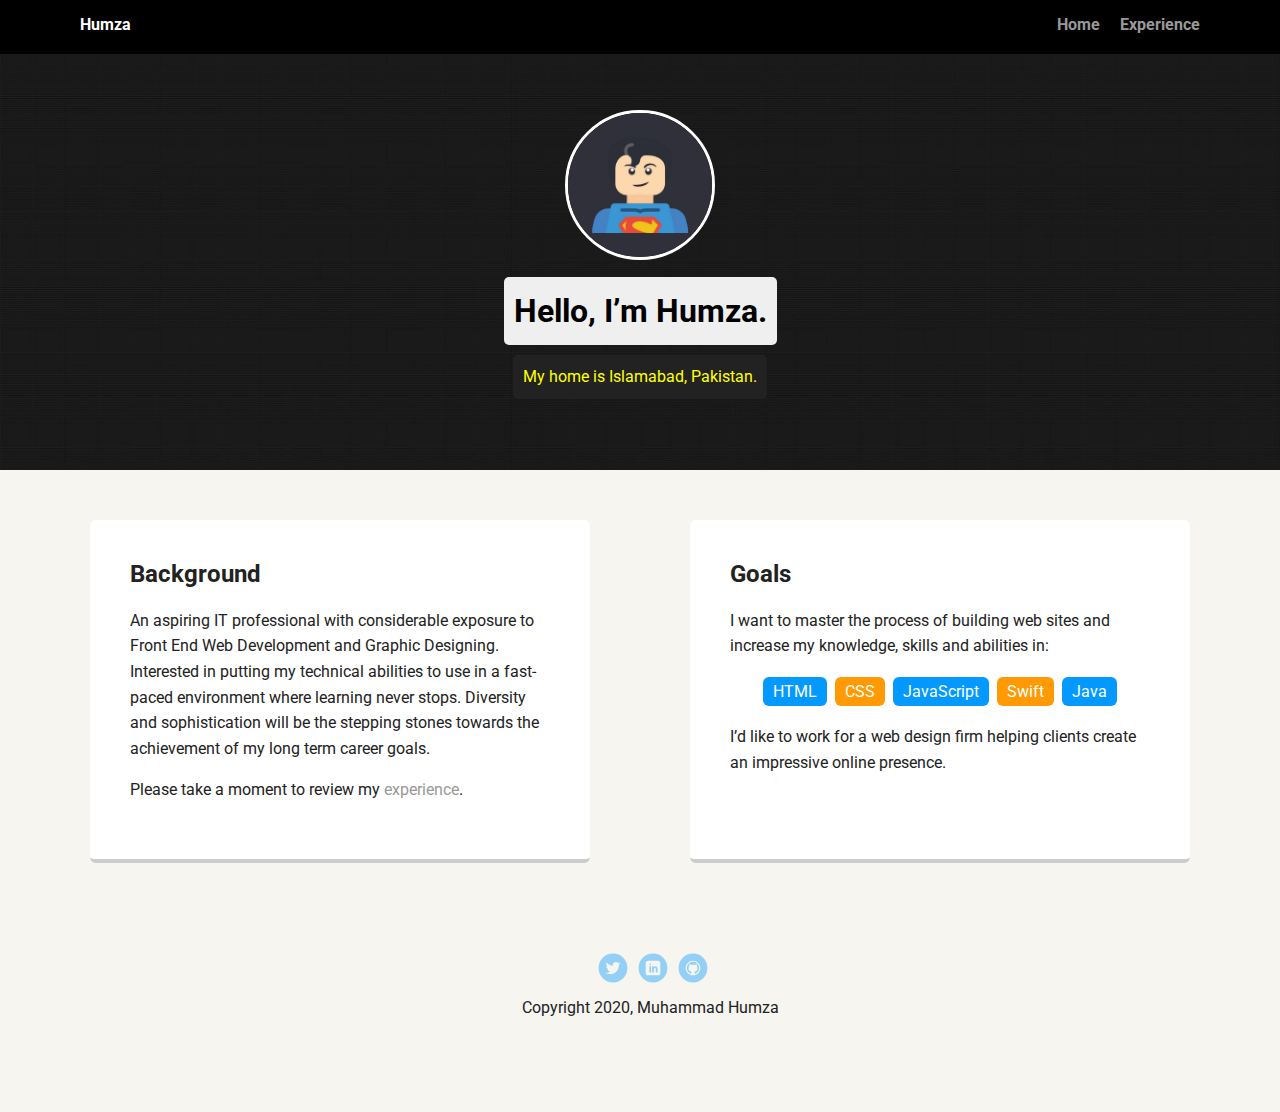
<file: index.html>
<!doctype html>
<html lang="en">
<head>
  <meta charset="utf-8">
  <title>Muhammad Humza's Profile</title>
  <meta name="viewport" content="width=device-width, initial-scale=1.0">
  <link rel="stylesheet" href="styles.css">
  <link href="https://fonts.googleapis.com/css?family=Muli%7CRoboto:400,300,500,700,900" rel="stylesheet"></head>
  <body>

    <div class="main-nav">
        <ul class="nav">
          <li class="name">Humza</li>
          <li><a href="index.html">Home</a></li>
          <li><a href="experience.html">Experience</a></li>
        </ul>
    </div>

    <header>
      <img src="images/me.png" alt="Avatar of Humza" class="profile-image">
      <h1 class="tag name">Hello, I’m Humza.</h1>
      <p class="tag location">My home is Islamabad, Pakistan.</p>
    </header>

    <main class="flex">
      <div class="card">
        <h2>Background</h2>
        <p>An aspiring IT professional with considerable exposure to Front End Web Development and Graphic Designing. Interested in putting my technical abilities to use in a fast-paced environment where learning never stops. Diversity and sophistication will be the stepping stones towards the achievement of my long term career goals.</p>
        <p>Please take a moment to review my <a href="experience.html">experience</a>.</p>
      </div> 

      <div class="card">
        <h2>Goals</h2>
        <p>I want to master the process of building web sites and increase my knowledge, skills and abilities in:</p>
        <ul class="skills">
          <li>HTML</li>
          <li>CSS</li>
          <li>JavaScript</li>
          <li>Swift</li>
          <li>Java</li>
        </ul>
        <p>I’d like to work for a web design firm helping clients create an impressive online presence.</p>
      </div> 

    </main>
    <footer>
      <ul>
        <li><a href="https://twitter.com/humzaism" class="social twitter">Twitter</a></li>
        <li><a href="https://www.linkedin.com/in/humzaism/" class="social linkedin">LinkedIn</a></li>
        <li><a href="https://github.com/humzadev" class="social github">Github</a></li>
      </ul>
      <p class="copyright">Copyright 2020, Muhammad Humza</p>
    </footer>
  </body>
  </html>
</file>
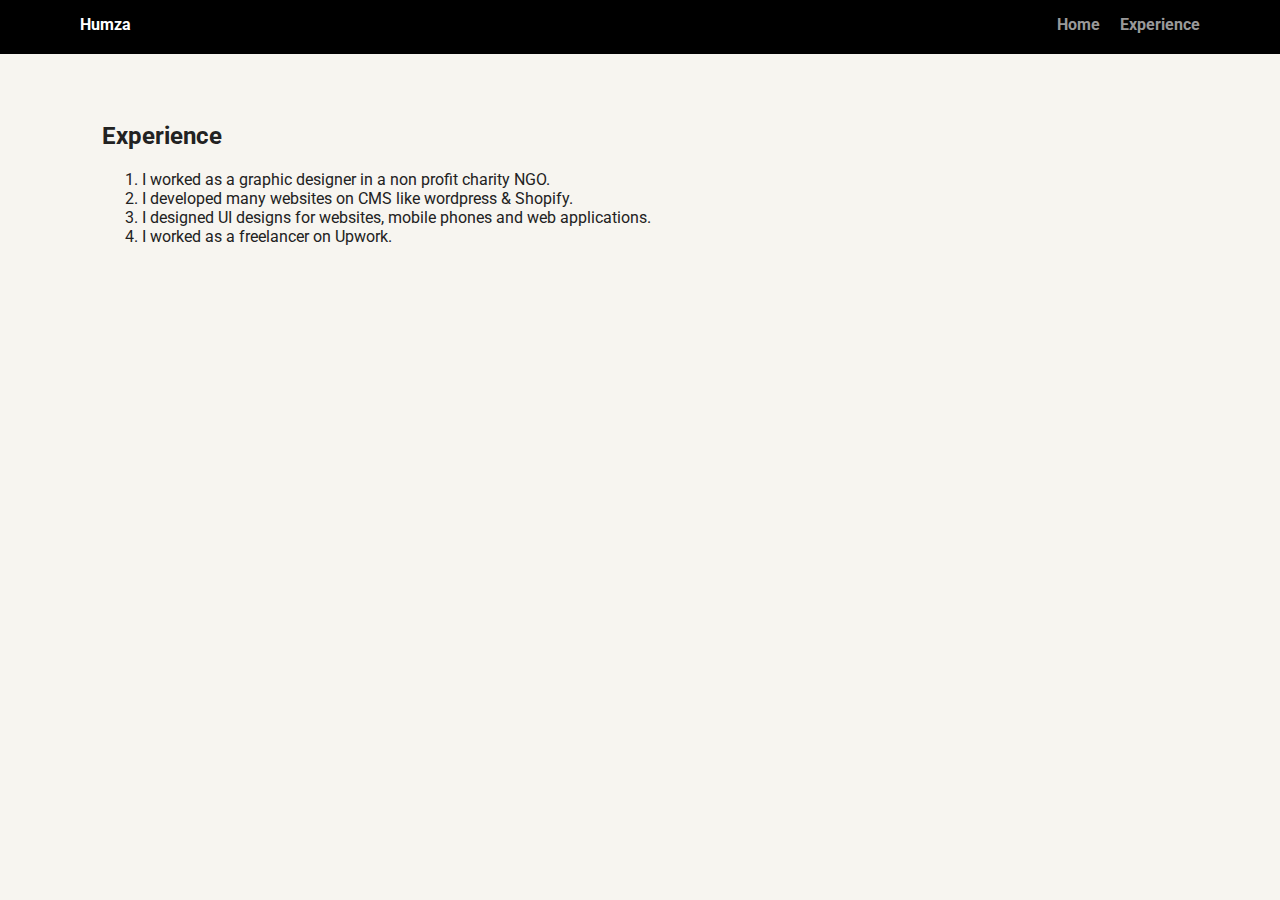
<file: experience.html>
<!DOCTYPE html>
<html lang="en">
<head>
    <meta charset="utf-8">
    <title>Humza's Experience</title>
    
    <link rel="stylesheet" href="styles.css">
    <link href="https://fonts.googleapis.com/css?family=Muli%7CRoboto:400,300,500,700,900" rel="stylesheet">
</head>
    <body>
        <div class="main-nav">
            <ul class="nav">
              <li class="name">Humza</li>
              <li><a href="index.html">Home</a></li>
              <li><a href="experience.html">Experience</a></li>
            </ul>
        </div>
        <main class="exp">
        <h2>Experience</h2>
            <ol>
                <li>I worked as a graphic designer in a non profit charity NGO.</li>
                <li>I developed many websites on CMS like wordpress &amp; Shopify.</li>
                <li>I designed UI designs for websites, mobile phones and web applications.</li>
                <li>I worked as a freelancer on Upwork. </li>
              </ol>
        </main>     

    </body>
    </html>
</file>
<file: styles.css>
/* Global Layout Set-up */
* { 
  box-sizing: border-box;
}
  
body {
  margin: 0;
  padding: 0;
  text-align: center;
  font-family: 'Roboto', sans-serif;
  color: #222;
  background: #f7f5f0;
}
/* Link Styles */

a {
  text-decoration: none;
  color: #999;
}
a:hover {
  color: #6633ff;
}

/* Section Styles */

.main-nav {
  width: 100%;
  background: black;
  min-height: 30px;
  padding: 10px;
  position: fixed;
  text-align: center;
}
.nav {
  display: flex;
  justify-content: space-around;
  font-weight: 700;
  list-style-type: none;
  margin: 0 auto;
  padding: 0;
}

.nav .name {
    display: block;
    margin-right: auto;
    color: white;
}
.nav li {
  padding: 5px 10px 10px 10px;
}
.nav a {
  transition: all .5s;
}
.nav a:hover {
  color: white
}

header {
  text-align: center;
  background: url('images/bayern.png') no-repeat top center ;
  background-size: cover;
  overflow: hidden;
  padding-top: 60px;
}
header {
  line-height: 1.5;
}
header .profile-image {
  margin-top: 50px;
  width: 150px;
  height: 150px;
  border-radius: 50%;
  border: 3px solid white;
  transition: all .5s;
}
header .profile-image:hover {
  transform: scale(1.2) rotate(5deg);
}
.tag {
  background-color: #efefef;
  color: black;
  padding: 10px;
  border-radius: 5px;
  display: table;
  margin: 10px auto;
} 
.location {
  background-color: #222;
  color: yellow;
}
.card {
  margin: 30px;
  padding: 20px 40px 40px;
  max-width: 500px;
  text-align: left;
  background: #fff;
  border-bottom: 4px solid #ccc;
  border-radius: 6px;
  transition: all .5s;
}
.card:hover {
  border-color: #ff99ff;
}

ul.skills {
  padding: 0;
  text-align: center;
}

.skills li {
  border-radius: 6px;
  display: inline-block;
  background: #ff9904;
  color: white;
  padding: 5px 10px;
  margin: 2px;
}

.skills li:nth-child(odd) {
  background: #0399ff;
}
.exp {
  padding: 8%;
  text-align: left;
  max-width: fit-content;
  transition: all .5s;
}

footer {
  width: 100%;
  min-height: 30px;
  padding: 20px 0 40px 20px;
}

footer .copyright {
  top: -8px;
  font-size: .75em;
}

footer ul {
  list-style-type: none;
  margin: 0;
  padding: 0;
}

footer ul li {
  display: inline-block;
}

a.social {
  display: inline-block;
  text-indent: -9999px;
  margin-left: 5px;
  width: 30px;
  height: 30px;
  background-size: 30px 30px;
  opacity: .4;
  transition: all .5s;
}
a.twitter {
  background-image: url(images/twitter.svg);
}
a.linkedin {
  background-image: url(images/linkedin.svg);
}
a.github {
  background-image: url(images/github.svg);
}
a.social:hover {
  opacity: 1;
}
.clearfix {
  clear: both;
}

/* Styles for larger screens */
@media screen and (min-width: 720px) {
  
  .flex {
      display: -ms-flexbox;      /* TWEENER - IE 10 */
      display: flex; 
      max-width: 1200px;
      -ms-flex-pack: distribute;
      justify-content: space-around;
      margin: 0 auto;
  }

  header {
    min-height: 470px;
  }

  .nav {
    max-width: 1200px;
    padding: 0 30px;
  }


  main {
    padding-top: 20px;
  }

  main p {
    line-height: 1.6em;
  }

  footer {
    font-size: 1.3em;
    max-width: 1200px;
    margin: 40px auto;
  }

}
</file>
